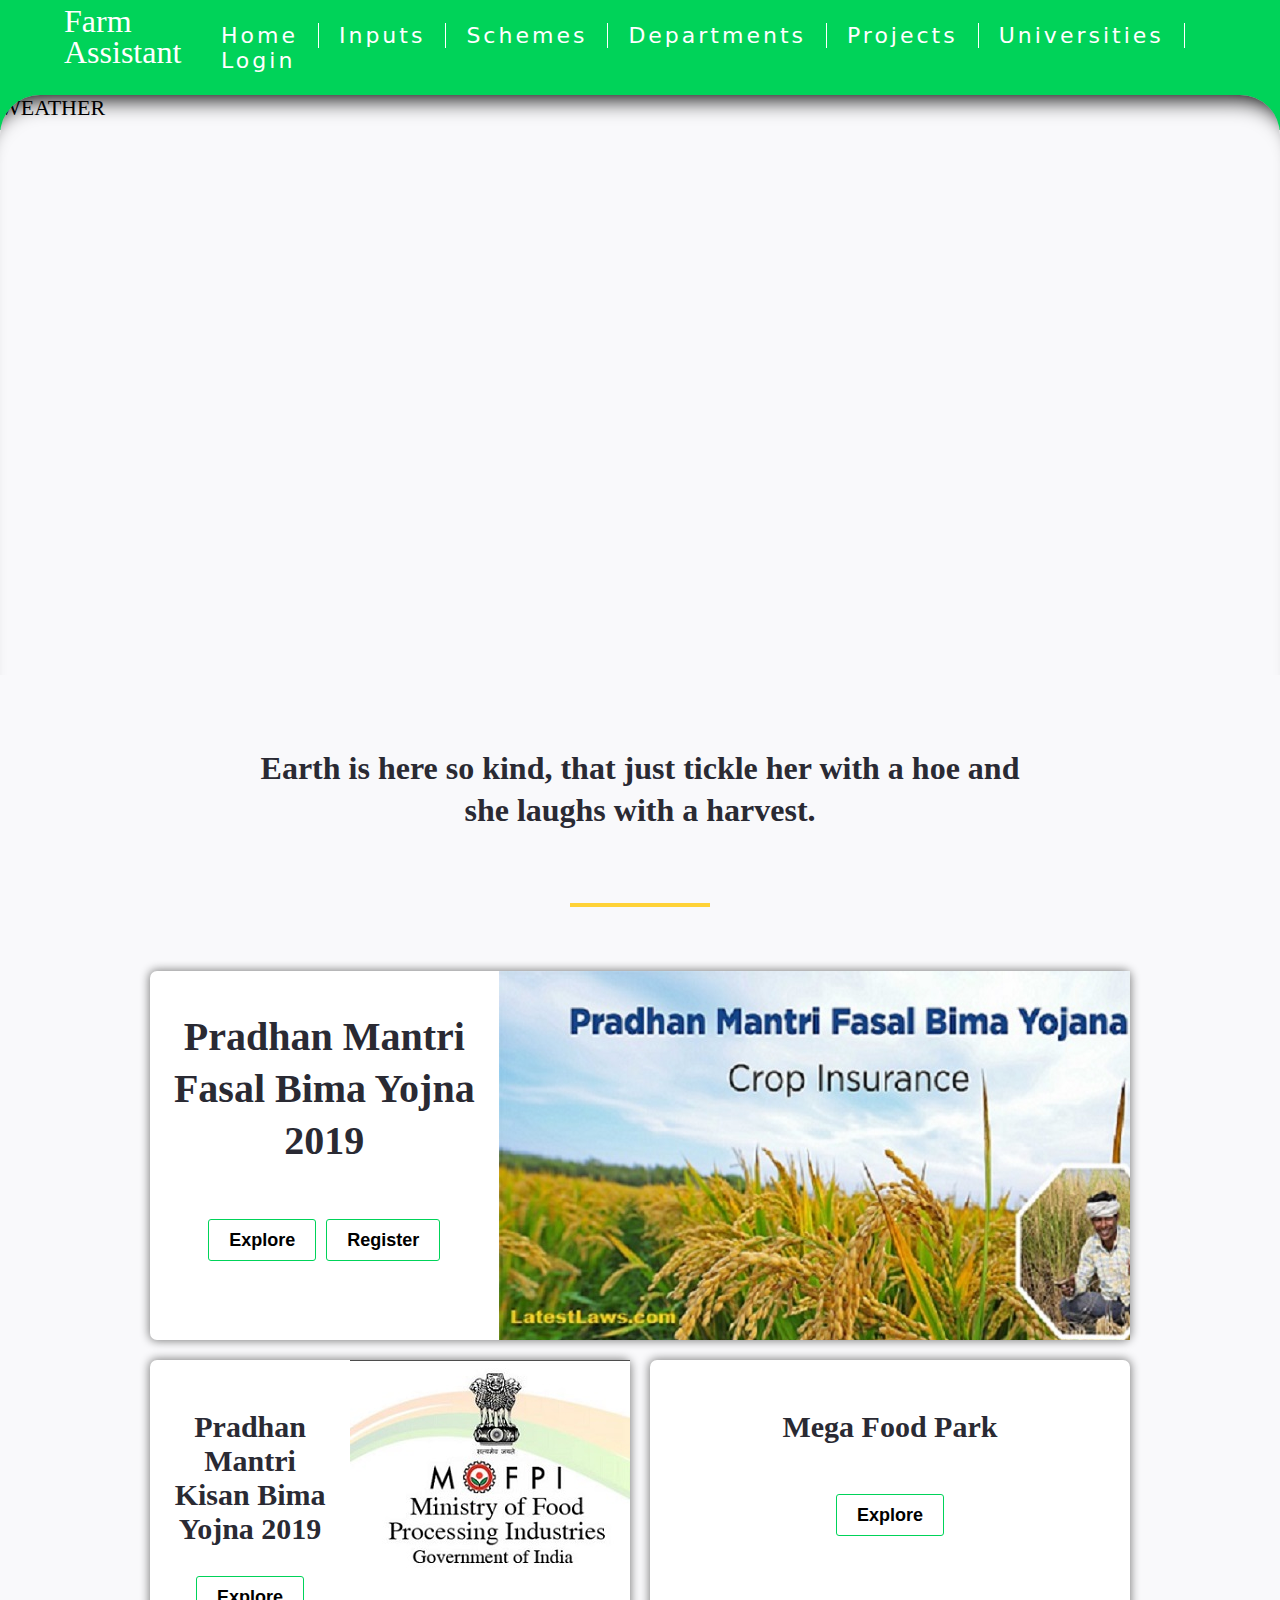
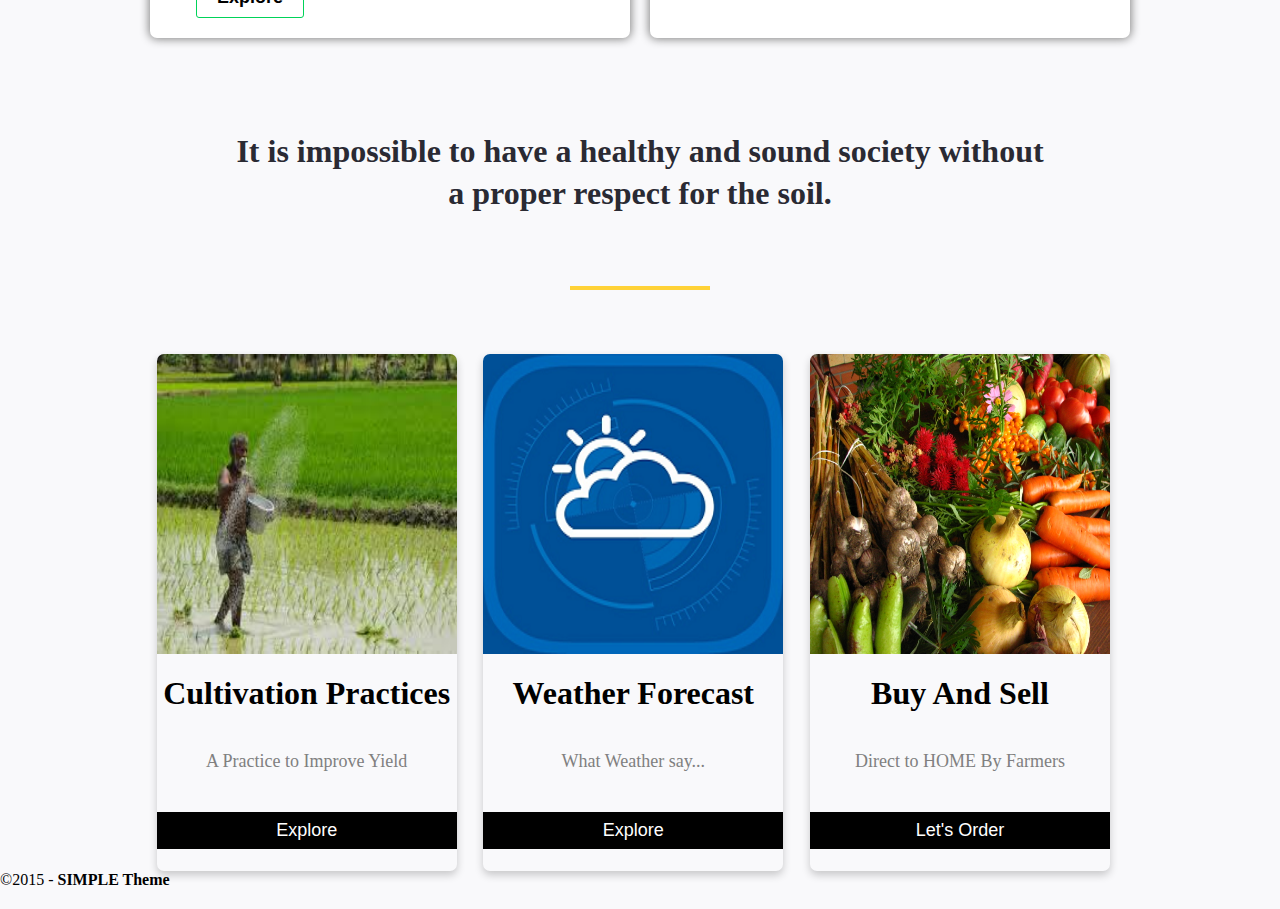
<file: index.html>
<!doctype html>
<html>
<head>
<meta charset="utf-8">
<title>Home Page</title>
<link rel="stylesheet" href="css/header.css">
<link rel="stylesheet" href="css/main.css">

<!--The following script tag downloads a font from the Adobe Edge Web Fonts server for use within the web page. We recommend that you do not modify it.-->
<script>var __adobewebfontsappname__="dreamweaver"</script>
<script src="http://use.edgefonts.net/aclonica:n4:default.js" type="text/javascript"></script>

</head>

<body>
	<div class="full-page">
		<header class="top-header">
		<div class="heading">
			<h1>Farm<br>
			Assistant</h1>
		</div>
		  <nav class="top-nav">
			  <ul>
					<li><a href="index.html">Home</a></li>
				    <li class="inputs"><a class="inputs-btn" href="program.hml">Inputs</a>
				  			  <div class="dropdown-content">
							  <a href="#">Seeds</a>
							  <a href="#">Fertilizers</a>
							  <a href="#">Insecticides</a>
							  <a href="#">Laboratories</a>
							  <a href="#">Acts and Rules</a>  
							  </div>
				    </li>
					<li><a href="schemes.html">Schemes</a></li>
					<li><a href="About.html">Departments</a></li>
					<li><a href="contact.html">Projects</a></li>
					<li><a href="program.hml">Universities</a></li>
				    <li style="border: none;"><a href="/login_page/login.html">Login</a></li>
				</ul>
			</nav>
		</header>
	<main>	
		<div class="main-tile">
			<div class="weather-container">
				<a class="weatherwidget-io" href="https://forecast7.com/en/19d8875d34/aurangabad/" data-label_1="AURANGABAD" data-label_2="WEATHER" data-icons="Climacons Animated" data-days="7" data-theme="weather_one" >WEATHER</a>
				<script>
				!function(d,s,id){var js,fjs=d.getElementsByTagName(s)[0];if(!d.getElementById(id)){js=d.createElement(s);js.id=id;js.src='https://weatherwidget.io/js/widget.min.js';fjs.parentNode.insertBefore(js,fjs);}}(document,'script','weatherwidget-io-js');
				</script>
			</div>
        </div>
		<p class="text">
		Earth is here so kind, that just tickle her with a hoe and
		<br>
		she laughs with a harvest.
		</p>
		<div class="text-line"></div>
		<div class="main-tile-2">
			<div class="tile1">
				<div class="tile1-text">
					<p>Pradhan Mantri Fasal Bima Yojna 2019</p>
					<a href="https://pmfby.gov.in/ceo/dashboard"><button class="btn">Explore</button></a> <a href="https://pmfby.gov.in/selfRegistration"><button class="btn">Register</button></a>
				</div>
				<div class="tile1-img"><img src="images/Crop.jpg" style="background-position: center ;background-size: cover" alt="">
				</div>
			</div>
		
			<div class="tile2">
				<div class="tile2-a">
					<div class="tile2-text">
					<p>Pradhan Mantri Kisan Bima<br>Yojna 2019</p>
					<button class="btn">Explore</button> 
					</div>
					<div class="tile2-a-img"><img src="images/mofpi.jpg" alt=""></div>
				</div>
				<div class="tile2-b">
					<p class="tile2-text">Mega Food Park</p>
					<button class="btn">Explore</button> 
				</div> 
			</div>
	  </div>
		
		<p class="text">
		It is impossible to have a healthy and sound society without
		<br>
		a proper respect for the soil.
		</p>
		<div class="text-line"></div>
		
	<div class="tile3">
		<div class="card one">
		  <img src="images/culti.jpg" class="tile3-img" alt="" style="width:100%">
		  <h1>Cultivation Practices</h1>
		  <p class="title">A Practice to Improve Yield</p>
		  
		  <a href="cultivation.html"><p><button class="btn2">Explore</button></p></a>
		</div>
		
		
		<div class="card two">
		  <img src="images/wt.png" class="tile3-img" alt="" style="width:100%">
		  <h1>Weather Forecast</h1>
		  <p class="title">What Weather say...</p>
		  
		  <a href="cultivation.html"><p><button class="btn2">Explore</button></p></a>
		</div>
		
		<div class="card three" /*style="margin-right: 0px;"*/>
		  <img src="images/vege.jpg" class="tile3-img" alt="" style="width:100%">
		  <h1>Buy And Sell</h1>
		  <p class="title">Direct to HOME By Farmers</p>
		  
		  <a href="/retail_page/retail.html"><p><button class="btn2">Let's Order</button></p></a>
		</div>
		
	</div>	
		
	</main>
	  <footer class="secondary_header footer">
    		<div class="copyright">&copy;2015 - <strong>SIMPLE Theme</strong></div>
  	  </footer>
	</div>
</body>
</html>
</file>
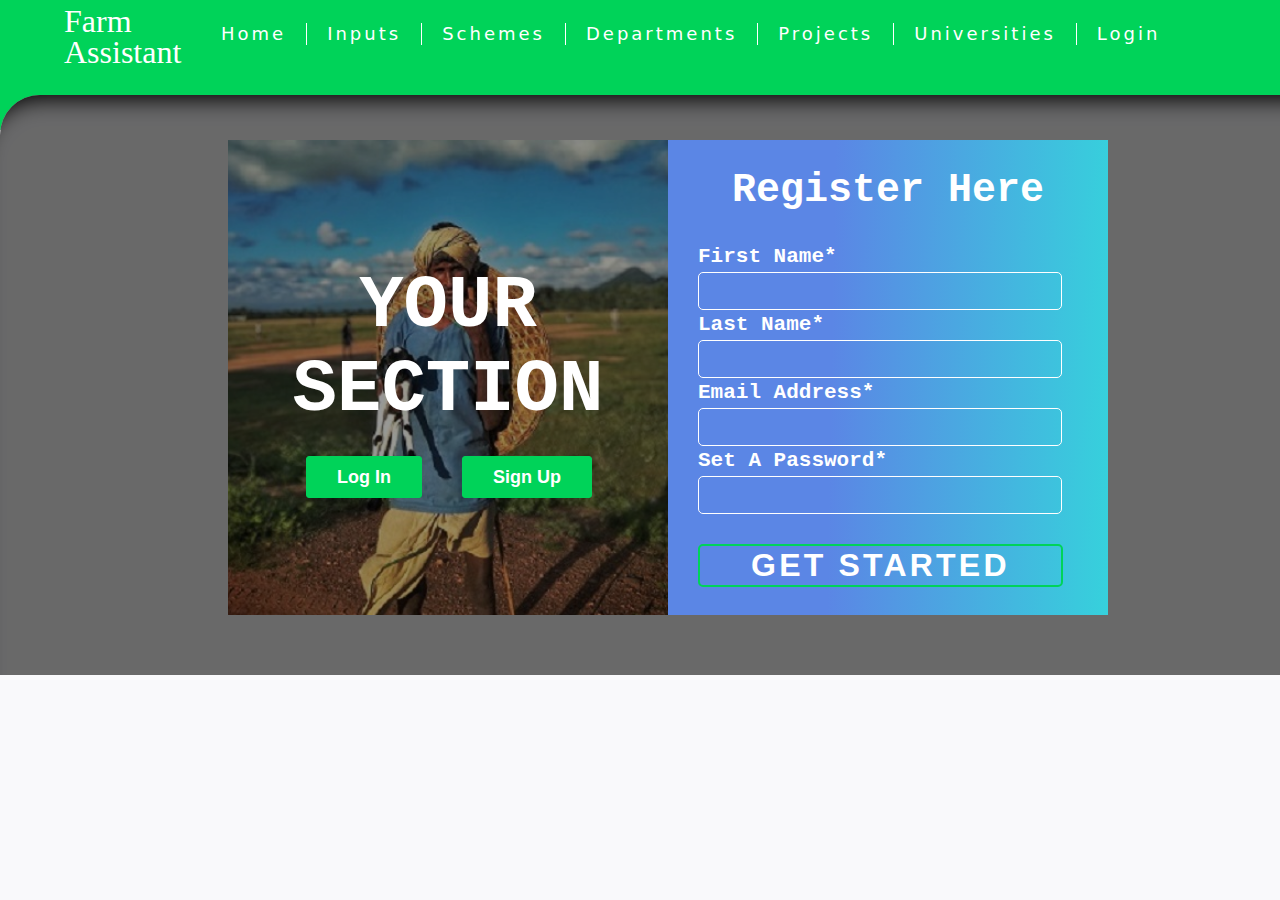
<file: login_page/login.html>
<!doctype html>
<html>
<head>
	<link rel="stylesheet" href="/css/header.css">
	<link rel="stylesheet" href="login.css">
	<script src="https://ajax.googleapis.com/ajax/libs/jquery/3.2.1/jquery.min.js"></script>
<meta charset="utf-8">
<title>Login Page</title>
<script>
$(document).ready(function(){
				 
	$("#login-form").hide();

	$(".login").click(function(){
	  $("#signup-form").hide();
	  $("#login-form").show();

	});

	$(".signup").click(function(){
	  $("#signup-form").show();
	  $("#login-form").hide();

	});

	$(".btn2").click(function(){
	  $(".input").val("");
	});
});
</script>	
	
</head>

<body>
	<div class="full-login">
		<header class="top-header">
		<div class="heading">
			<h1>Farm<br>
			Assistant</h1>
		</div>
		  <nav class="top-nav">
			  <ul>
					<li><a href="/index.html">Home</a></li>
				    <li class="inputs"><a class="inputs-btn" href="program.hml">Inputs</a>
				  			  <div class="dropdown-content">
							  <a href="#">Seeds</a>
							  <a href="#">Fertilizers</a>
							  <a href="#">Insecticides</a>
							  <a href="#">Laboratories</a>
							  <a href="#">Acts and Rules</a>  
							  </div>
				    </li>
					<li><a href="schemes.html">Schemes</a></li>
					<li><a href="About.html">Departments</a></li>
					<li><a href="contact.html">Projects</a></li>
					<li><a href="program.hml">Universities</a></li>
				    <li style="border: none;"><a href="login.html">Login</a></li>
				</ul>
			</nav>
		</header>
			
		<div class="main-tile">
			<div class="container">
				<div class="login-img">
				 
				 <div class="Cover">
					 <p id="Cover-head">YOUR SECTION</p>
					 <div class="form-btn">
					 <button class="btn login" >Log In</button><button class="btn signup" >Sign Up</button> 
					 </div>
					
				</div>
		
			    </div>
			
				<div class="form">
						<div class="tab-content">
						<div id="signup-form">   
						  <h1>Register Here</h1>

						  <form action="/" method="post">

						  <div class="top-row">
							<div class="field-wrap">
							  <label>
								First Name<span class="req">*</span>
							  </label>
							  <input type="text" class="input" required autocomplete="off" />
							</div>

							<div class="field-wrap">
							  <label>
								Last Name<span class="req">*</span>
							  </label>
							  <input type="text" class="input" required autocomplete="off">
							</div>
						  </div>

						  <div class="field-wrap">
							<label>
							  Email Address<span class="req">*</span>
							</label>
							<input type="email"  class="input" required autocomplete="off"/>
						  </div>

						  <div class="field-wrap">
							<label>
							  Set A Password<span class="req">*</span>
							</label>
							<input type="password" class="input" required autocomplete="off"/>
						  </div>

						  <button type="submit" class="btn2 button-block">Get Started</button>

						  </form>

						</div>

						<div id="login-form">   
						  <h1>Welcome Back!</h1>

						  <form action="/" method="post">

								<div class="field-wrap">
								<label>
								  Email Address<span class="req">*</span>
								</label>
								<input type="email" class="input" required autocomplete="off"/>
							    </div>

							  <div class="field-wrap">
								<label>
								  Password<span class="req">*</span>
								</label>
								<input type="password" class="input" required autocomplete="off"/>
							  </div>

							  <p class="forgot"><a href="#">Forgot Password?</a></p>

							  <button class="btn2 button-block">Log In</button>

						  </form>

						</div>

					  </div><!-- tab-content -->
				
				
				</div>
			
			</div>
		
		
		
		</div>
		
		
		</div>
</body>
</html>
</file>
<file: css/header.css>
@charset "utf-8";
/* CSS Document */

body {
    margin-top: -20px;
    margin-right: 0px;
    margin-left: 0px;
    margin-bottom: 0px;
    background-color: rgb(249, 249, 251);
    width: auto;
    border-bottom-left-radius: 0px;
    border-bottom-right-radius: 0px;
    padding-left: 0px;
}
.top-header{
    background-color: #00D359;
    height: 140px;
    padding-top: 5px;
    padding-bottom: 5px;
}
.heading h1{
    font-family: aclonica;
    font-style: normal;
    font-weight: 400;
    line-height: 31px;
    color: #FFFFFF;
    margin-left: 64px;
}

.top-nav{
	float: right;
	width: 1115px;
    margin-top: -71px;
    padding-top: 4px;
    padding-right: 4px;
    padding-bottom: 4px;
    padding-left: 4px;
    
    letter-spacing: 3px;
    font-weight: lighter;
}



.top-nav ul{
    font-weight: bold;
    font-size: large;
    color: #FFFFFF;
    margin-left: 0px;
    margin-top: 0px;
}
.dropdown-content {
    display: none;
    position: absolute;
    background-color: #006102;
    min-width: 160px;
    box-shadow: 0px 8px 16px 0px rgba(0,0,0,0.2);
    z-index: 1;
    overflow: hidden;
    font-size: 20px;
    
}
.inputs {
  position: relative;
  display: inline-block;

}



.dropdown-content a {
  color: black;
  padding: 9px 16px;
  text-decoration: none;
  display: block;
	font-size: 20px;
	border-bottom: 1px solid rgba(255,255,255,1.00);
  
}
.dropdown-content a:hover 
{
	background-color: #FFFEFD;
	color: black;

}

.inputs:hover .dropdown-content {
  display: block;
}
/*.inputs:hover .inputs-btn {
  background-color: #3e8e41;
}*/

.top-nav li{
    float: left;
    list-style-type: none;
    padding-left: 20px;
    padding-right: 20px;
    color: #FFFFFF;
    height: 47%;
    border-right: 1px solid #FFFFFF;
}


.top-nav ul li a{
    margin-top: -8px;
    color: #FFFFFF;
    font-weight: lighter;
    text-decoration: none;
    font-family: "Lucida Grande", "Lucida Sans Unicode", "Lucida Sans", "DejaVu Sans", Verdana, sans-serif;
}

.text{
    color: rgb(42, 42, 51);
    margin: 72px 150px;
    font-family: "Times New Roman", serif;
    font-weight: 600;
    font-size: 32px;
    line-height: 42px;
    letter-spacing: 0px;
    text-transform: none;
    text-align: center;
    }
.text-line{
    background-color: rgb(255, 210, 55);
    height: 2px;
    width: 140px;
    margin-right: auto;
    margin-left: auto;
    margin-bottom: 64px;
    padding-top: 2px;
    margin-top: 0px;
}
</file>
<file: css/main.css>
@charset "utf-8";
.main-tile{
    background-color: #f9f9fb;
    width: auto;
    height: 580px;
    border-radius: 40px 40px 0px 0px;
    margin-top: -35px;
    -webkit-box-shadow: inset 0px 0px 20px 6px #404040;
    box-shadow: inset 0px 24px 22px -20px;
    display: block;
    -webkit-box-sizing: inherit;
    -moz-box-sizing: inherit;
    box-sizing: inherit;
    animation: slide 30s infinite;
    background-position: center center;
    background-size: cover;
    overflow: hidden;
	
    
}

@keyframes slide{
	0%{
		background-image: url("/images/a.jpg")
	}
		20%{
		background-image: url("/images/b.jpg")
		
	}
		40%{
		background-image: url("/images/c.jpg")
	}
		60%{
		background-image: url("/images/d.jpg")
	}
		80%{
		background-image: url("/images/e.jpg")
	}
		100%{
		background-image: url("/images/rdp.jpg")
	}
	
}


.main-tile-2{
    display: flex;
    margin: auto 150px;
    flex-direction: column;
    height: auto;
    justify-content: space-between;
	color: rgb(42, 42, 51);
}
.tile2{
	
    display: flex;
    flex-direction: row;
    justify-content: space-between;
    
}
.tile1,.tile2-a,.tile2-b{
    display: block;
    background-color: #FFFFFF;
    -webkit-box-shadow: 0px 0px 10px 1px gray;
    box-shadow: 0px 0px 10px 1px gray;
    text-overflow: ellipsis;
    word-wrap: break-word;
    border-radius: 7px;
    margin-bottom: 20px;
    color: rgb(42, 42, 51);
    font-family: "Ivar Headline Subset", "Times New Roman", serif;
    font-weight: 600;
}
.tile1{
    display: flex
}
.tile1-text{
    color: rgb(42, 42, 51);
    margin: 0px 0px 16px;
        margin-bottom: 16px;
    font-family: "Times New Roman", serif;
    font-weight: 600;
    font-size: 40px;
    line-height: 52px;
    letter-spacing: 0px;
    text-transform: none;
    text-align: center;
	width: 476px;
	height: 334px;
}

.btn{
    margin: 0px;
    font-family: Tahoma, Geneva, sans-serif;
    font-weight: 600;
    font-size: 18px;
    letter-spacing: 0px;
    text-transform: none;
    text-decoration: none;
    text-align: center;
    display: inline-block;
    box-sizing: border-box;
    width: auto;
    border: 1px solid #00D359;
    border-radius: 3px;
    user-select: none;
    padding: 9px 20px;
    cursor: pointer;
    height: 42px;
    line-height: 22px;
    background-color: transparent;
	transition: all .2s ease-in-out 0s;
	color: #000000;
}

.btn:hover{
    background-color: #00D359;
    -webkit-box-shadow:0px 0px 0px 2px #989898;
    color: white;
    
    box-shadow: 0px 0px 1px 0px #989898;
	transform: scale(1.1);
	
}



.tile1-img{
   
    overflow: hidden;
	height: 368.5px;
width: 862.4px;

}
.tile2-a{
	width: 49%;
	text-align: center;
    font-style: normal;
    font-weight: 400;
	display: flex;
	
}
.tile2-text{
    padding: 20px;
    font-size: 30px;
    font-weight: 600;
}
.tile2-a-img{
	flex: 1;
}


.tile2-b{
	width: 49%;
	text-align: center;
    font-style: normal;
    
}

.tile3{
	display: flex;
	margin: auto 150px;
	justify-content: space-between;
}


.card {
	  box-shadow: 0 4px 8px 0 rgba(0, 0, 0, 0.2);
	  max-width: 300px;
	  margin: auto;
	  text-align: center;
	  margin-right: 20px;
	  border-radius: 7px;
  	  transition: all .2s ease-in-out;
	  flex: 1;
	  
	overflow:hidden;
	display:flex;
	flex-direction: column;
}
.card:hover{
	transform: scale(1.1);
}
.tile3-img{
    width: 300px;
    height: 300px;
}
.title {
  color: grey;
  font-size: 18px;
}

.btn2 {
  border: none;
  outline: 0;
  display: inline-block;
  padding: 8px;
  color: white;
  background-color: #000;
  text-align: center;
  cursor: pointer;
  width: 100%;
  font-size: 18px;
}

a {
  text-decoration: none;
  font-size: 22px;
  color: black;
}

.btn2:hover, a:hover {
  opacity: 0.7;
}
</file>
<file: login_page/login.css>
@charset "utf-8";
/* CSS Document */
.main-tile{
    /*overflow: scroll;*/
    font-family: Consolas, "Andale Mono", "Lucida Console", "Lucida Sans Typewriter", Monaco, "Courier New", monospace;	
    background-color: #f9f9fb;
    width: 1080px;
    height: 580px;
    border-radius: 40px 40px 0px 0px;
    margin-top: -35px;
    -webkit-box-shadow: inset 0px 0px 20px 6px #404040;
    box-shadow: inset 0px 24px 22px -20px;
    display: block;
    -webkit-box-sizing: inherit;
    -moz-box-sizing: inherit;
    box-sizing: inherit;
    animation: slide 30s infinite;
    background-position: center center;
    background-size: cover;
    overflow: hidden;
	padding: 0% 10%;
   

}


.container{
    margin: 45px 100px;
    width: auto;
    height: 475px;
	background-color: white;
	box-shadow: 0px 0px 7px 252px #00000094;
	overflow:     hidden;
	display: flex;
}
.login-img{
    width: 495px;
    height: 489.4px;
    background-image: url(/images/login-man.jpg);
    background-position: center;
    background-size: cover;
    background-repeat: no-repeat;
	flex: 1;
}

.Cover{
    width: 100%;
    height: 100%;
	display: flex;
	flex-direction: column;
    background-color: rgba(0,0,0,0.40);
	z-index: 1;
}

#Cover-head{
    color: #FFFFFF;
    font-weight: 900;
    font-size: 74px;
    flex: 1;
    text-align: center;
    padding-top: 50px;
    padding-right: 20px;
    padding-left: 20px;
    padding-bottom: 20px;
}


.btn{
    margin-right: 40px;
    font-family: Tahoma, Geneva, sans-serif;
    font-weight: 600;
    font-size: 18px;
    letter-spacing: 0px;
    text-transform: none;
    text-decoration: none;
    display: inline-block;
    box-sizing: border-box;
    width: auto;
    border: 1px solid #00D359;
    border-radius: 3px;
    user-select: none;
    padding: 9px 30px;
    cursor: pointer;
    height: 42px;
    line-height: 22px;
    background-color: #00D359;
    transition: all .2s ease-in-out 0s;
    color: #FFFFFF;
    text-align: center;
	
}
.form-btn{
    flex: 1;
    text-align: center;
    margin-bottom: 0px;
    padding-top: 30px;
    margin-top: -106px;
    padding-left: 42px;
}

.btn:hover{
    -webkit-box-shadow:0px 0px 0px 2px #989898;
    color: white;
    
    box-shadow: 0px 0px 1px 0px #989898;
	transform: scale(1.1);
	
}




.form{
    width: 100%;
    flex: 1;
    background-image: -webkit-linear-gradient(359deg,rgba(91,134,229,1.00) 37.31%,rgba(54,209,220,1.00) 100%);
    background-image: -moz-linear-gradient(359deg,rgba(91,134,229,1.00) 37.31%,rgba(54,209,220,1.00) 100%);
    background-image: -o-linear-gradient(359deg,rgba(91,134,229,1.00) 37.31%,rgba(54,209,220,1.00) 100%);
    background-image: linear-gradient(91deg,rgba(91,134,229,1.00) 37.31%,rgba(54,209,220,1.00) 100%);
}


#signup-form, #login-form{
    padding-left: 30px;
    padding-top: 0px;
    padding-right: 30px;
    padding-bottom: 0px;
    line-height: 3em;
	clear: both;
	box-sizing: border-box;
}
#login-form{
	/*margin-top: -483px;*/
	display: none;
}

#signup-form h1, #login-form h1{
    color: white;
    font-weight: 700;
    text-align: center;
    font-size: 40px;
}

form, .field-wrap{
	display: flex;
	flex-direction: column;
}

label{
    flex: 1;
    font-size: 21px;
    line-height: 30px;
    font-weight: 900;
    color: white;
    font-family: Consolas, "Andale Mono", "Lucida Console", "Lucida Sans Typewriter", Monaco, "Courier New", monospace;
}

input, textarea {
  flex:1;
  font-size:22px;
  display:block;
  width:90%;
  height:100%;
  padding:5px 10px;
  background:none;
  border:1px solid white;
  color:darkgrey;
  border-radius:5px;
  transition:border-color .25s ease;
	font-family: Tahoma bold;

}
  input:focus {
    border-color: #00D359;
    color: black;
  }

textarea {
  border:1px solid gray;
  resize: vertical;
}

.btn2 {
    margin: 30px 0px;
    width: 96%;
    border-radius: 5px;
    border: 2px solid #00D359 ;
    font-size: 2rem;
    font-weight: bold;
    text-transform: uppercase;
    letter-spacing: .1em;
    background-color: transparent;
    color: white;
    transition: all.5s ease;
    -webkit-appearance: none;
}
 .btn2:hover, .btn2:focus {
    background:#00D359;
  }
</file>
